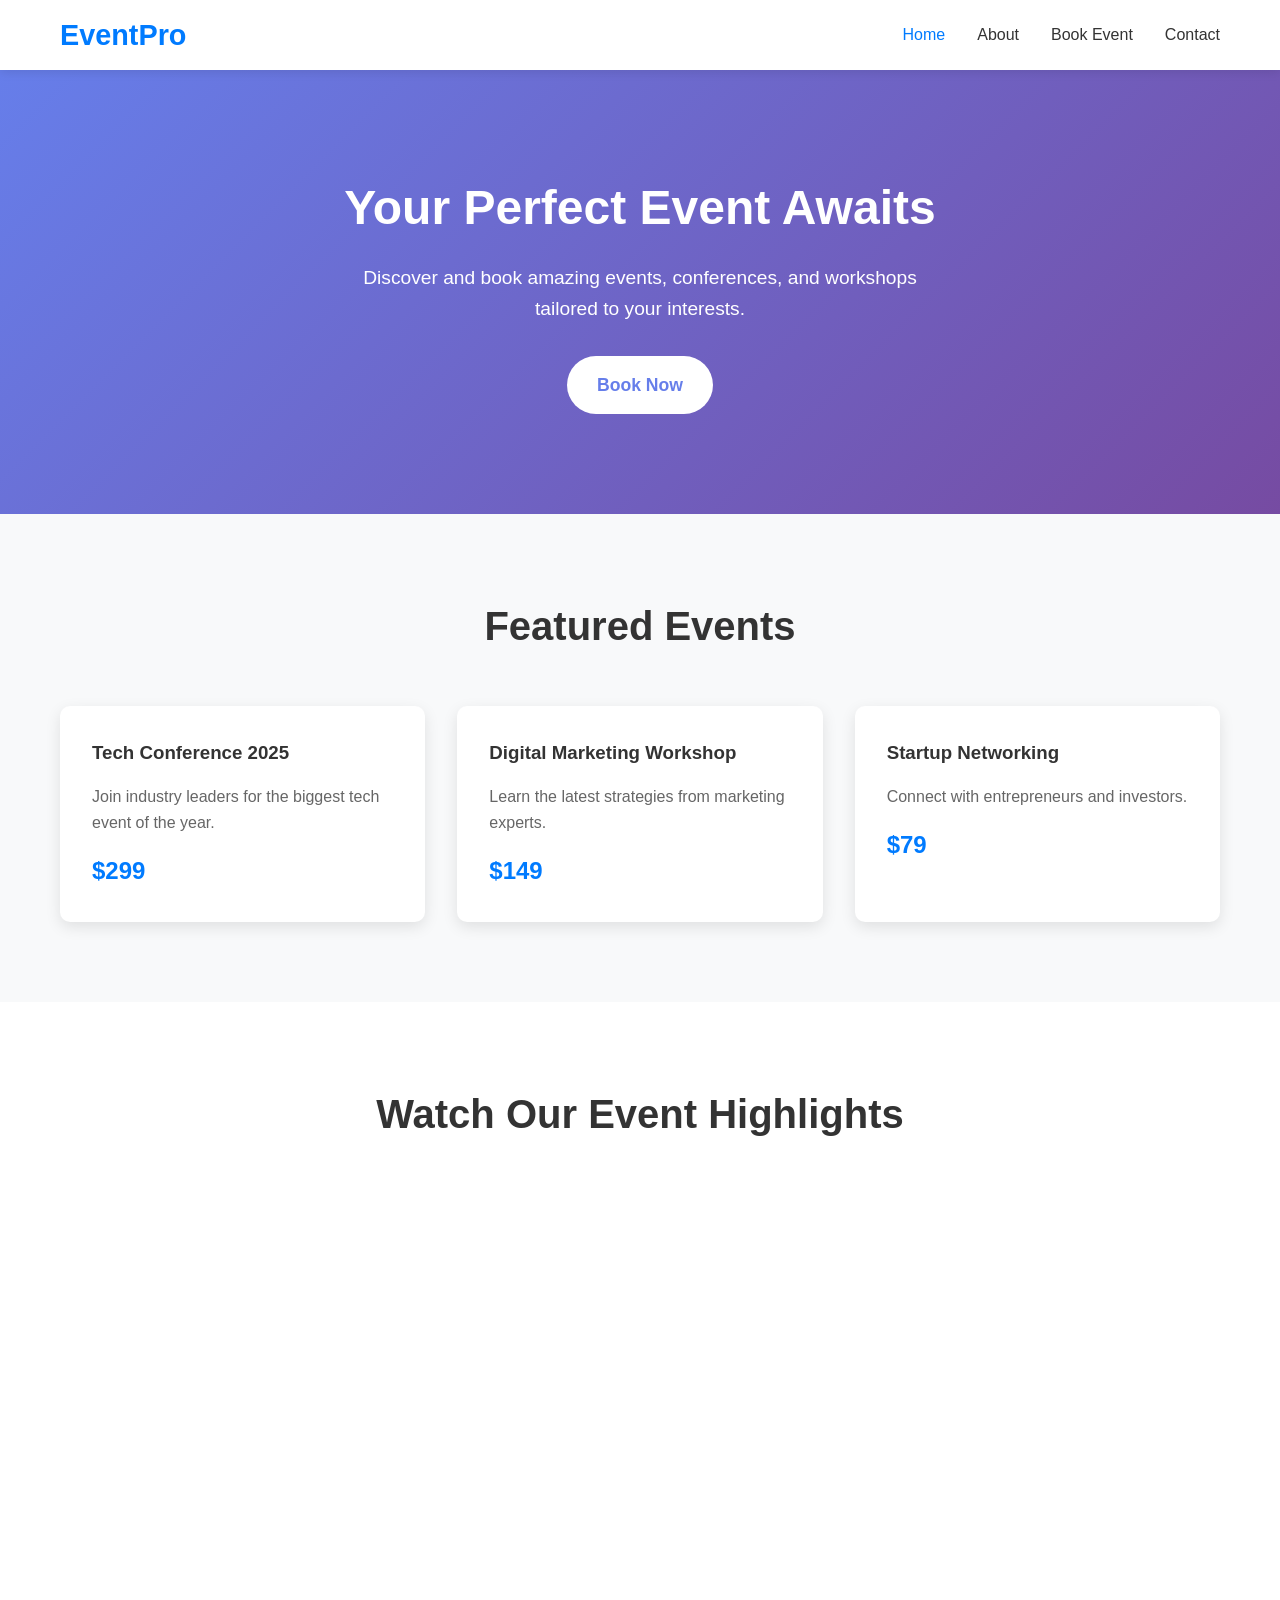
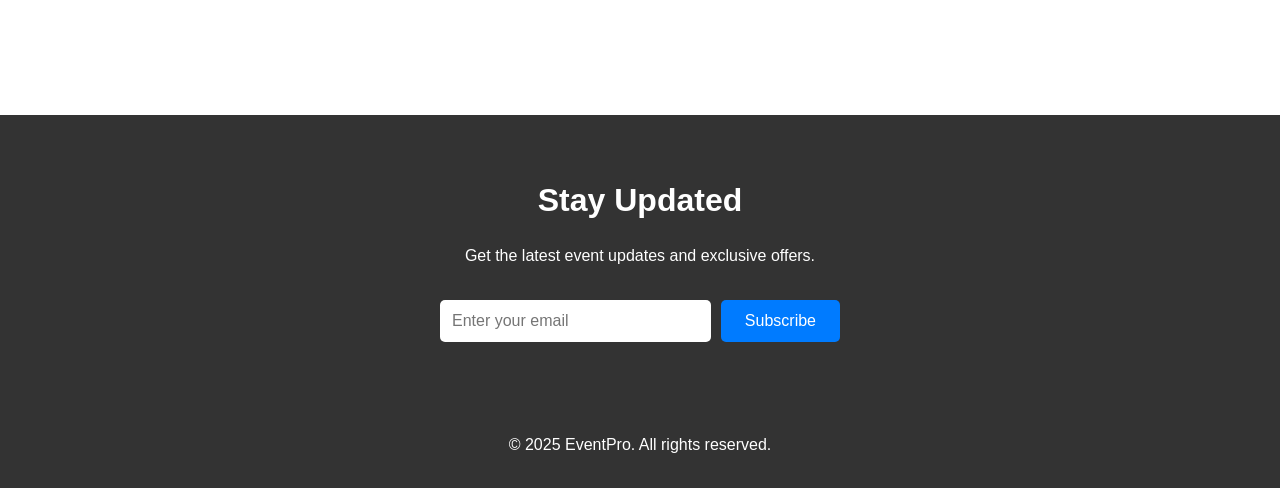
<file: index.html>
<!DOCTYPE html>
<html lang="en">
<head>
    <meta charset="UTF-8">
    <meta name="viewport" content="width=device-width, initial-scale=1.0">
    <title>EventPro - Professional Event Booking</title>
    <meta name="description" content="Book amazing events, conferences, and workshops with EventPro">
    
    <!-- Mandatly CMP Script -->
    <script type='text/javascript' id='mandatlycookie' src='https://cdnscript.mandatlyonline.com/cap/bn/bb8d6159-49c5-449e-9811-035e13164ac8.js'></script> 
    <!-- End mandatly banner -->
    
    <!-- Facebook Pixel -->
    <script>
        !function(f,b,e,v,n,t,s)
        {if(f.fbq)return;n=f.fbq=function(){n.callMethod?
        n.callMethod.apply(n,arguments):n.queue.push(arguments)};
        if(!f._fbq)f._fbq=n;n.push=n;n.loaded=!0;n.version='2.0';
        n.queue=[];t=b.createElement(e);t.async=!0;
        t.src=v;s=b.getElementsByTagName(e)[0];
        s.parentNode.insertBefore(t,s)}(window, document,'script',
        'https://connect.facebook.net/en_US/fbevents.js');
        fbq('init', 'YOUR_FACEBOOK_PIXEL_ID_HERE'); // Replace with actual Pixel ID
        fbq('track', 'PageView');
    </script>
    <noscript>
        <img height="1" width="1" style="display:none"
             src="https://www.facebook.com/tr?id=YOUR_FACEBOOK_PIXEL_ID_HERE&ev=PageView&noscript=1"/>
    </noscript>
    
    <link rel="stylesheet" href="style.css">
</head>
<body>
    <header>
        <nav class="navbar">
            <div class="nav-container">
                <div class="nav-logo">
                    <a href="index.html">EventPro</a>
                </div>
                <ul class="nav-menu">
                    <li class="nav-item">
                        <a href="index.html" class="nav-link active">Home</a>
                    </li>
                    <li class="nav-item">
                        <a href="about.html" class="nav-link">About</a>
                    </li>
                    <li class="nav-item">
                        <a href="book.html" class="nav-link">Book Event</a>
                    </li>
                    <li class="nav-item">
                        <a href="contact.html" class="nav-link">Contact</a>
                    </li>
                </ul>
            </div>
        </nav>
    </header>

    <main>
        <!-- Hero Section -->
        <section class="hero">
            <div class="hero-content">
                <h1>Your Perfect Event Awaits</h1>
                <p>Discover and book amazing events, conferences, and workshops tailored to your interests.</p>
                <a href="book.html" class="cta-button">Book Now</a>
            </div>
        </section>

        <!-- Featured Events -->
        <section class="featured-events">
            <div class="container">
                <h2>Featured Events</h2>
                <div class="events-grid">
                    <div class="event-card">
                        <h3>Tech Conference 2025</h3>
                        <p>Join industry leaders for the biggest tech event of the year.</p>
                        <span class="event-price">$299</span>
                    </div>
                    <div class="event-card">
                        <h3>Digital Marketing Workshop</h3>
                        <p>Learn the latest strategies from marketing experts.</p>
                        <span class="event-price">$149</span>
                    </div>
                    <div class="event-card">
                        <h3>Startup Networking</h3>
                        <p>Connect with entrepreneurs and investors.</p>
                        <span class="event-price">$79</span>
                    </div>
                </div>
            </div>
        </section>

        <!-- YouTube Video Section -->
        <section class="video-section">
            <div class="container">
                <h2>Watch Our Event Highlights</h2>
                <div class="video-wrapper">
                    <iframe 
                    width="560" 
                    height="315" 
                    src="https://www.youtube.com/embed/yB8nxps7Iac?si=gMmXLdoC8DUbS66i" 
                    title="YouTube video player" 
                    frameborder="0" 
                    allow="accelerometer; autoplay; clipboard-write; encrypted-media; gyroscope; picture-in-picture; web-share" 
                    referrerpolicy="strict-origin-when-cross-origin" 
                    allowfullscreen >
                </iframe>
                </div>
            </div>
        </section>

        <!-- Newsletter Section -->
        <section class="newsletter">
            <div class="container">
                <h2>Stay Updated</h2>
                <p>Get the latest event updates and exclusive offers.</p>
                <form class="newsletter-form" id="newsletterForm">
                    <input type="email" placeholder="Enter your email" required>
                    <button type="submit">Subscribe</button>
                </form>
            </div>
        </section>
    </main>

    <footer>
        <div class="container">
            <p>&copy; 2025 EventPro. All rights reserved.</p>
        </div>
    </footer>

    <script src="scripts/ga.js"></script>
    <script src="scripts/chatbot.js"></script>
    <script src="scripts/main.js"></script>
</body>
</html>
</file>
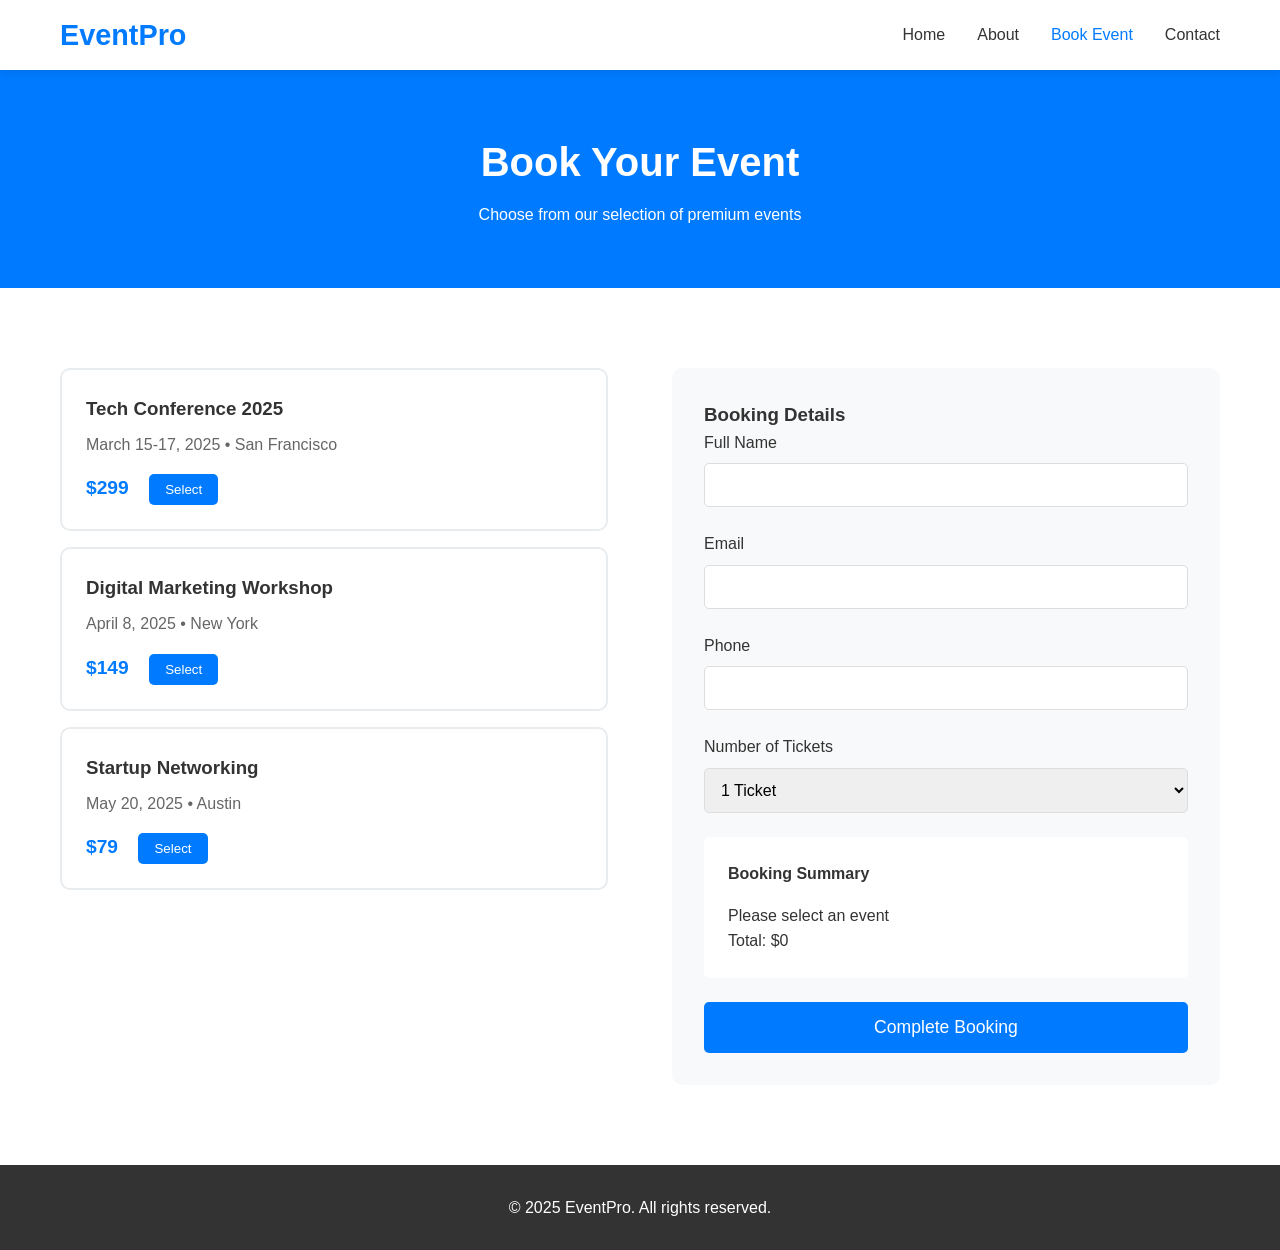
<file: book.html>
<!DOCTYPE html>
<html lang="en">
<head>
    <meta charset="UTF-8">
    <meta name="viewport" content="width=device-width, initial-scale=1.0">
    <title>Book Event - EventPro</title>
    
    <!-- Mandatly CMP Script (new) -->
    <script type='text/javascript' id='mandatlycookie' src='https://cdnscript.mandatlyonline.com/cap/bn/bb8d6159-49c5-449e-9811-035e13164ac8.js'></script> 
    <!-- End mandatly banner -->
    
    <!-- Facebook Pixel -->
    <script>
        !function(f,b,e,v,n,t,s)
        {if(f.fbq)return;n=f.fbq=function(){n.callMethod?
        n.callMethod.apply(n,arguments):n.queue.push(arguments)};
        if(!f._fbq)f._fbq=n;n.push=n;n.loaded=!0;n.version='2.0';
        n.queue=[];t=b.createElement(e);t.async=!0;
        t.src=v;s=b.getElementsByTagName(e)[0];
        s.parentNode.insertBefore(t,s)}(window, document,'script',
        'https://connect.facebook.net/en_US/fbevents.js');
        fbq('init', 'YOUR_FACEBOOK_PIXEL_ID_HERE'); // Replace with actual Pixel ID
        fbq('track', 'PageView');
    </script>
    
    <link rel="stylesheet" href="/style.css">
</head>
<body>
    <header>
        <nav class="navbar">
            <div class="nav-container">
                <div class="nav-logo">
                    <a href="index.html">EventPro</a>
                </div>
                <ul class="nav-menu">
                    <li class="nav-item">
                        <a href="index.html" class="nav-link">Home</a>
                    </li>
                    <li class="nav-item">
                        <a href="about.html" class="nav-link">About</a>
                    </li>
                    <li class="nav-item">
                        <a href="book.html" class="nav-link active">Book Event</a>
                    </li>
                    <li class="nav-item">
                        <a href="contact.html" class="nav-link">Contact</a>
                    </li>
                </ul>
            </div>
        </nav>
    </header>

    <main>
        <section class="page-header">
            <div class="container">
                <h1>Book Your Event</h1>
                <p>Choose from our selection of premium events</p>
            </div>
        </section>

        <section class="booking-section">
            <div class="container">
                <div class="booking-grid">
                    <div class="events-list">
                        <div class="event-item" data-event="tech-conference">
                            <h3>Tech Conference 2025</h3>
                            <p>March 15-17, 2025 • San Francisco</p>
                            <span class="price">$299</span>
                            <button class="select-event">Select</button>
                        </div>
                        <div class="event-item" data-event="marketing-workshop">
                            <h3>Digital Marketing Workshop</h3>
                            <p>April 8, 2025 • New York</p>
                            <span class="price">$149</span>
                            <button class="select-event">Select</button>
                        </div>
                        <div class="event-item" data-event="startup-networking">
                            <h3>Startup Networking</h3>
                            <p>May 20, 2025 • Austin</p>
                            <span class="price">$79</span>
                            <button class="select-event">Select</button>
                        </div>
                    </div>
                    
                    <div class="booking-form">
                        <h3>Booking Details</h3>
                        <form id="bookingForm">
                            <input type="hidden" id="selectedEvent" name="event">
                            
                            <div class="form-group">
                                <label for="fullName">Full Name</label>
                                <input type="text" id="fullName" name="fullName" required>
                            </div>
                            
                            <div class="form-group">
                                <label for="email">Email</label>
                                <input type="email" id="email" name="email" required>
                            </div>
                            
                            <div class="form-group">
                                <label for="phone">Phone</label>
                                <input type="tel" id="phone" name="phone" required>
                            </div>
                            
                            <div class="form-group">
                                <label for="tickets">Number of Tickets</label>
                                <select id="tickets" name="tickets">
                                    <option value="1">1 Ticket</option>
                                    <option value="2">2 Tickets</option>
                                    <option value="3">3 Tickets</option>
                                    <option value="4">4 Tickets</option>
                                    <option value="5">5+ Tickets</option>
                                </select>
                            </div>
                            
                            <div class="booking-summary">
                                <h4>Booking Summary</h4>
                                <p id="selectedEventName">Please select an event</p>
                                <p id="totalPrice">Total: $0</p>
                            </div>
                            
                            <button type="submit" class="book-button">Complete Booking</button>
                        </form>
                    </div>
                </div>
            </div>
        </section>
    </main>

    <footer>
        <div class="container">
            <p>&copy; 2025 EventPro. All rights reserved.</p>
        </div>
    </footer>

    <script src="scripts/ga.js"></script>
    <script src="scripts/chatbot.js"></script>
    <script src="scripts/main.js"></script>
</body>
</html>
</file>
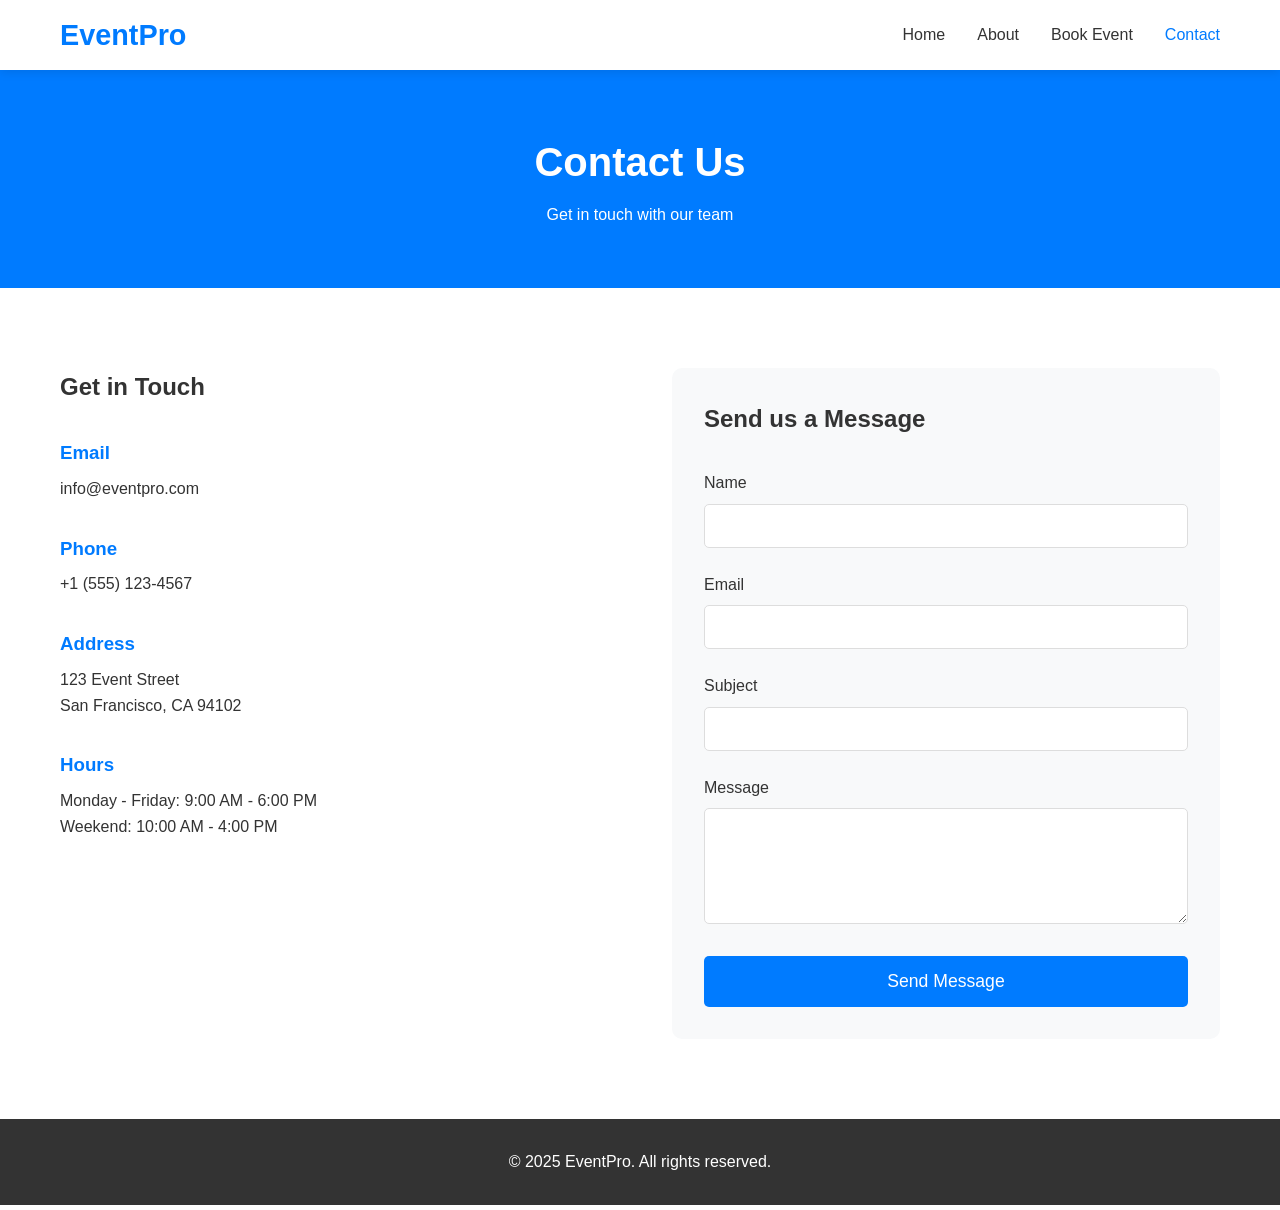
<file: contact.html>
<!DOCTYPE html>
<html lang="en">
<head>
    <meta charset="UTF-8">
    <meta name="viewport" content="width=device-width, initial-scale=1.0">
    <title>Contact Us - EventPro</title>
    
    <!-- Mandatly CMP Script -->
    <script type='text/javascript' id='mandatlycookie' src='https://cdnscript.mandatlyonline.com/cap/bn/bb8d6159-49c5-449e-9811-035e13164ac8.js'></script> 
    <!-- End mandatly banner -->
    
    <!-- Facebook Pixel -->
    <script>
        !function(f,b,e,v,n,t,s)
        {if(f.fbq)return;n=f.fbq=function(){n.callMethod?
        n.callMethod.apply(n,arguments):n.queue.push(arguments)};
        if(!f._fbq)f._fbq=n;n.push=n;n.loaded=!0;n.version='2.0';
        n.queue=[];t=b.createElement(e);t.async=!0;
        t.src=v;s=b.getElementsByTagName(e)[0];
        s.parentNode.insertBefore(t,s)}(window, document,'script',
        'https://connect.facebook.net/en_US/fbevents.js');
        fbq('init', 'YOUR_FACEBOOK_PIXEL_ID_HERE'); // Replace with actual Pixel ID
        fbq('track', 'PageView');
    </script>
    
    <link rel="stylesheet" href="/style.css">
</head>
<body>
    <header>
        <nav class="navbar">
            <div class="nav-container">
                <div class="nav-logo">
                    <a href="index.html">EventPro</a>
                </div>
                <ul class="nav-menu">
                    <li class="nav-item">
                        <a href="index.html" class="nav-link">Home</a>
                    </li>
                    <li class="nav-item">
                        <a href="about.html" class="nav-link">About</a>
                    </li>
                    <li class="nav-item">
                        <a href="book.html" class="nav-link">Book Event</a>
                    </li>
                    <li class="nav-item">
                        <a href="contact.html" class="nav-link active">Contact</a>
                    </li>
                </ul>
            </div>
        </nav>
    </header>

    <main>
        <section class="page-header">
            <div class="container">
                <h1>Contact Us</h1>
                <p>Get in touch with our team</p>
            </div>
        </section>

        <section class="contact-section">
            <div class="container">
                <div class="contact-grid">
                    <div class="contact-info">
                        <h2>Get in Touch</h2>
                        <div class="contact-item">
                            <h3>Email</h3>
                            <p>info@eventpro.com</p>
                        </div>
                        <div class="contact-item">
                            <h3>Phone</h3>
                            <p>+1 (555) 123-4567</p>
                        </div>
                        <div class="contact-item">
                            <h3>Address</h3>
                            <p>123 Event Street<br>San Francisco, CA 94102</p>
                        </div>
                        <div class="contact-item">
                            <h3>Hours</h3>
                            <p>Monday - Friday: 9:00 AM - 6:00 PM<br>Weekend: 10:00 AM - 4:00 PM</p>
                        </div>
                    </div>
                    
                    <div class="contact-form">
                        <h2>Send us a Message</h2>
                        <form id="contactForm">
                            <div class="form-group">
                                <label for="name">Name</label>
                                <input type="text" id="name" name="name" required>
                            </div>
                            
                            <div class="form-group">
                                <label for="contactEmail">Email</label>
                                <input type="email" id="contactEmail" name="email" required>
                            </div>
                            
                            <div class="form-group">
                                <label for="subject">Subject</label>
                                <input type="text" id="subject" name="subject" required>
                            </div>
                            
                            <div class="form-group">
                                <label for="message">Message</label>
                                <textarea id="message" name="message" rows="5" required></textarea>
                            </div>
                            
                            <button type="submit" class="submit-button">Send Message</button>
                        </form>
                    </div>
                </div>
            </div>
        </section>
    </main>

    <footer>
        <div class="container">
            <p>&copy; 2025 EventPro. All rights reserved.</p>
        </div>
    </footer>

    <script src="scripts/ga.js"></script>
    <script src="scripts/chatbot.js"></script>
    <script src="scripts/main.js"></script>
</body>
</html>
</file>
<file: style.css>
* {
    margin: 0;
    padding: 0;
    box-sizing: border-box;
}

body {
    font-family: -apple-system, BlinkMacSystemFont, 'Segoe UI', Roboto, Oxygen, Ubuntu, Cantarell, sans-serif;
    line-height: 1.6;
    color: #333;
}

.container {
    max-width: 1200px;
    margin: 0 auto;
    padding: 0 20px;
}

/* Navigation */
.navbar {
    background: #fff;
    box-shadow: 0 2px 10px rgba(0,0,0,0.1);
    position: sticky;
    top: 0;
    z-index: 100;
}

.nav-container {
    max-width: 1200px;
    margin: 0 auto;
    padding: 0 20px;
    display: flex;
    justify-content: space-between;
    align-items: center;
    height: 70px;
}

.nav-logo a {
    font-size: 1.8rem;
    font-weight: bold;
    color: #007bff;
    text-decoration: none;
}

.nav-menu {
    display: flex;
    list-style: none;
    gap: 2rem;
}

.nav-link {
    text-decoration: none;
    color: #333;
    font-weight: 500;
    transition: color 0.3s ease;
}

.nav-link:hover,
.nav-link.active {
    color: #007bff;
}

/* Hero Section */
.hero {
    background: linear-gradient(135deg, #667eea 0%, #764ba2 100%);
    color: white;
    padding: 100px 0;
    text-align: center;
}

.hero-content h1 {
    font-size: 3rem;
    margin-bottom: 1rem;
}

.hero-content p {
    font-size: 1.2rem;
    margin-bottom: 2rem;
    max-width: 600px;
    margin-left: auto;
    margin-right: auto;
}

.cta-button {
    display: inline-block;
    background: #fff;
    color: #667eea;
    padding: 15px 30px;
    text-decoration: none;
    border-radius: 50px;
    font-weight: 600;
    font-size: 1.1rem;
    transition: transform 0.3s ease;
}

.cta-button:hover {
    transform: translateY(-2px);
}

/* Featured Events */
.featured-events {
    padding: 80px 0;
    background: #f8f9fa;
}

.featured-events h2 {
    text-align: center;
    font-size: 2.5rem;
    margin-bottom: 3rem;
    color: #333;
}

.events-grid {
    display: grid;
    grid-template-columns: repeat(auto-fit, minmax(300px, 1fr));
    gap: 2rem;
}

.event-card {
    background: white;
    padding: 2rem;
    border-radius: 10px;
    box-shadow: 0 5px 15px rgba(0,0,0,0.1);
    transition: transform 0.3s ease;
}

.event-card:hover {
    transform: translateY(-5px);
}

.event-card h3 {
    color: #333;
    margin-bottom: 1rem;
}

.event-card p {
    color: #666;
    margin-bottom: 1rem;
}

.event-price {
    font-size: 1.5rem;
    font-weight: bold;
    color: #007bff;
}

/* Video Section */
.video-section {
    padding: 80px 0;
    text-align: center;
}

.video-section h2 {
    font-size: 2.5rem;
    margin-bottom: 2rem;
}

.video-wrapper {
    max-width: 800px;
    margin: 0 auto;
}

.video-wrapper iframe {
    width: 100%;
    height: 450px;
    border-radius: 10px;
}

/* Newsletter */
.newsletter {
    background: #333;
    color: white;
    padding: 60px 0;
    text-align: center;
}

.newsletter h2 {
    font-size: 2rem;
    margin-bottom: 1rem;
}

.newsletter p {
    margin-bottom: 2rem;
}

.newsletter-form {
    display: flex;
    max-width: 400px;
    margin: 0 auto;
    gap: 10px;
}

.newsletter-form input {
    flex: 1;
    padding: 12px;
    border: none;
    border-radius: 5px;
    font-size: 1rem;
}

.newsletter-form button {
    background: #007bff;
    color: white;
    border: none;
    padding: 12px 24px;
    border-radius: 5px;
    cursor: pointer;
    font-size: 1rem;
    transition: background 0.3s ease;
}

.newsletter-form button:hover {
    background: #0056b3;
}

/* Page Header */
.page-header {
    background: #007bff;
    color: white;
    padding: 60px 0;
    text-align: center;
}

.page-header h1 {
    font-size: 2.5rem;
    margin-bottom: 0.5rem;
}

/* About Page */
.about-content {
    padding: 80px 0;
}

.about-grid {
    display: grid;
    grid-template-columns: 2fr 1fr;
    gap: 4rem;
    align-items: start;
}

.about-text h2 {
    color: #333;
    margin-bottom: 1rem;
}

.about-text h3 {
    color: #007bff;
    margin: 2rem 0 1rem 0;
}

.about-text ul {
    padding-left: 1.5rem;
}

.about-text li {
    margin-bottom: 0.5rem;
}

.about-stats {
    background: #f8f9fa;
    padding: 2rem;
    border-radius: 10px;
}

.stat {
    text-align: center;
    margin-bottom: 2rem;
}

.stat h3 {
    font-size: 2rem;
    color: #007bff;
    margin-bottom: 0.5rem;
}

/* Booking Page */
.booking-section {
    padding: 80px 0;
}

.booking-grid {
    display: grid;
    grid-template-columns: 1fr 1fr;
    gap: 4rem;
}

.event-item {
    background: white;
    border: 2px solid #e9ecef;
    border-radius: 10px;
    padding: 1.5rem;
    margin-bottom: 1rem;
    transition: border-color 0.3s ease;
}

.event-item.selected {
    border-color: #007bff;
    background: #f8f9ff;
}

.event-item h3 {
    margin-bottom: 0.5rem;
}

.event-item p {
    color: #666;
    margin-bottom: 1rem;
}

.event-item .price {
    font-size: 1.2rem;
    font-weight: bold;
    color: #007bff;
    margin-right: 1rem;
}

.select-event {
    background: #007bff;
    color: white;
    border: none;
    padding: 8px 16px;
    border-radius: 5px;
    cursor: pointer;
}

.booking-form {
    background: #f8f9fa;
    padding: 2rem;
    border-radius: 10px;
}

.form-group {
    margin-bottom: 1.5rem;
}

.form-group label {
    display: block;
    margin-bottom: 0.5rem;
    font-weight: 500;
}

.form-group input,
.form-group select,
.form-group textarea {
    width: 100%;
    padding: 12px;
    border: 1px solid #ddd;
    border-radius: 5px;
    font-size: 1rem;
}

.booking-summary {
    background: white;
    padding: 1.5rem;
    border-radius: 5px;
    margin: 1.5rem 0;
}

.booking-summary h4 {
    margin-bottom: 1rem;
    color: #333;
}

.book-button,
.submit-button {
    background: #007bff;
    color: white;
    border: none;
    padding: 15px 30px;
    border-radius: 5px;
    cursor: pointer;
    font-size: 1.1rem;
    width: 100%;
    transition: background 0.3s ease;
}

.book-button:hover,
.submit-button:hover {
    background: #0056b3;
}

/* Contact Page */
.contact-section {
    padding: 80px 0;
}

.contact-grid {
    display: grid;
    grid-template-columns: 1fr 1fr;
    gap: 4rem;
}

.contact-info h2 {
    margin-bottom: 2rem;
    color: #333;
}

.contact-item {
    margin-bottom: 2rem;
}

.contact-item h3 {
    color: #007bff;
    margin-bottom: 0.5rem;
}

.contact-form {
    background: #f8f9fa;
    padding: 2rem;
    border-radius: 10px;
}

.contact-form h2 {
    margin-bottom: 2rem;
    color: #333;
}

/* Footer */
footer {
    background: #333;
    color: white;
    text-align: center;
    padding: 30px 0;
}

/* Responsive Design */
@media (max-width: 768px) {
    .nav-menu {
        flex-direction: column;
        gap: 1rem;
    }
    
    .hero-content h1 {
        font-size: 2rem;
    }
    
    .newsletter-form {
        flex-direction: column;
    }
    
    .about-grid,
    .booking-grid,
    .contact-grid {
        grid-template-columns: 1fr;
        gap: 2rem;
    }
    
    .video-wrapper iframe {
        height: 250px;
    }
}

/* Success Messages */
.success-message {
    background: #d4edda;
    color: #155724;
    padding: 1rem;
    border-radius: 5px;
    margin: 1rem 0;
    border: 1px solid #c3e6cb;
}

.error-message {
    background: #f8d7da;
    color: #721c24;
    padding: 1rem;
    border-radius: 5px;
    margin: 1rem 0;
    border: 1px solid #f5c6cb;
}

/* Loading States */
.loading {
    opacity: 0.6;
    pointer-events: none;
}

.spinner {
    border: 2px solid #f3f3f3;
    border-top: 2px solid #007bff;
    border-radius: 50%;
    width: 20px;
    height: 20px;
    animation: spin 1s linear infinite;
    display: inline-block;
    margin-right: 10px;
}

@keyframes spin {
    0% { transform: rotate(0deg); }
    100% { transform: rotate(360deg); }
}
</file>
